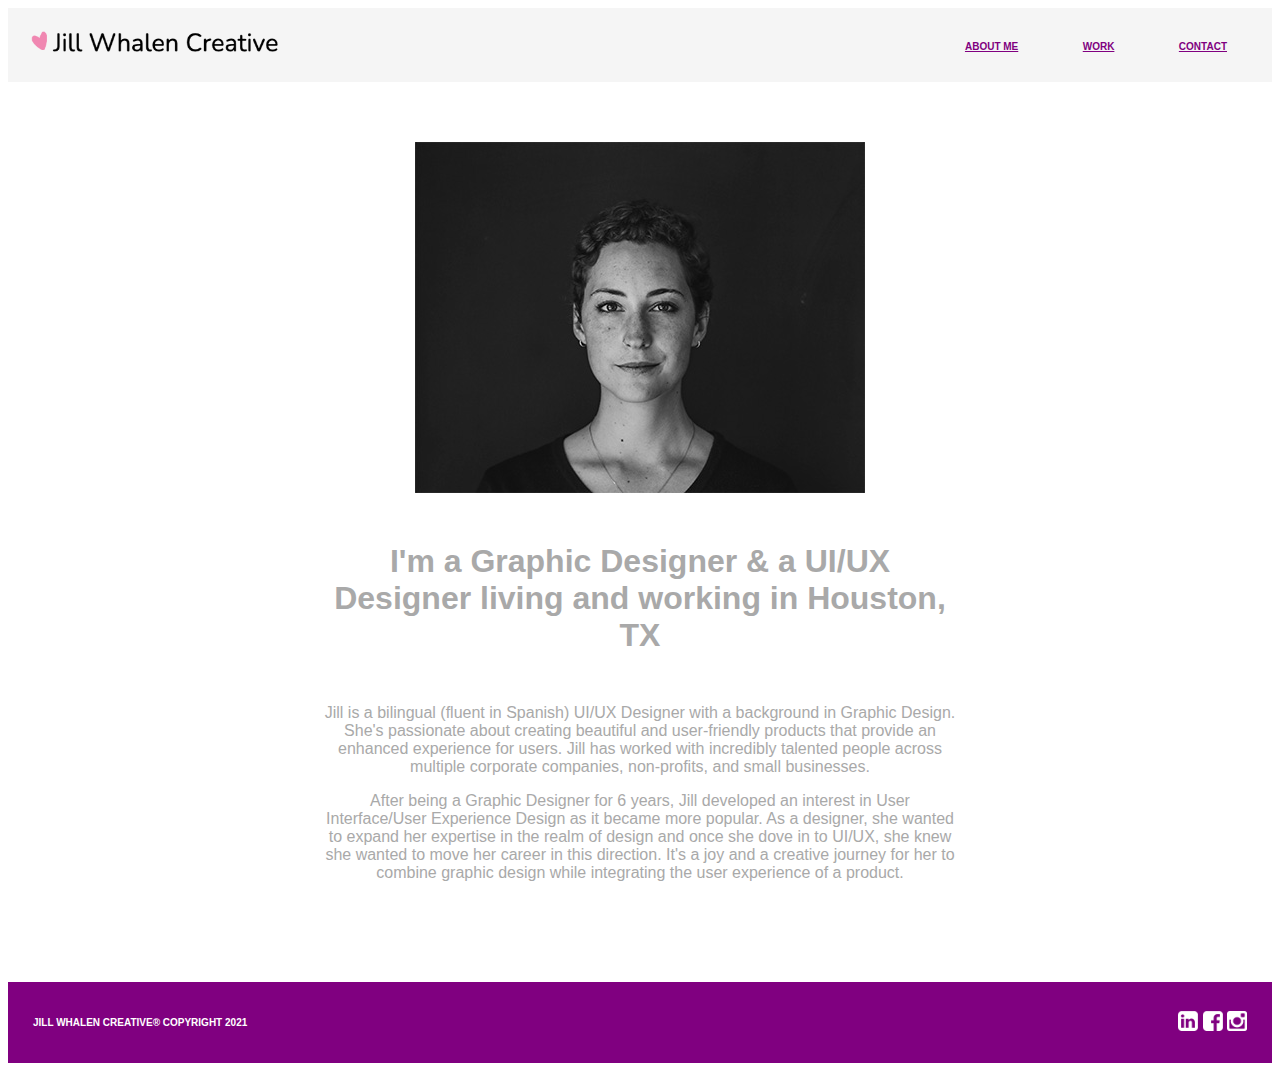
<file: index.html>
<!DOCTYPE html>
<html lang="en">
<head>
    <meta charset="UTF-8">
    <meta name="viewport" content="width=device-width, initial-scale=1.0">
    <title>Jill Whalen Creative</title>
    <link href="css/stylesheet.css" rel="stylesheet"/>

    <link rel="preconnect" href="https://fonts.googleapis.com/css2?family=Poppins:wght@300&display=swap" rel="stylesheet">
<style>
body {
  font-family: "Poppins", sans-serif;
}
</style>
</head>
<body>

<!-- header begin -->
<nav>
    <a href="index.html"><img src="images/vector-creator.png" alt="jill-whalen-creative-logo" style="height:40px;"></a>
<div class="menu-items">
    <a href="index.html">ABOUT ME</a>  
    <a href="index_work.html">WORK</a> 
    <a href="index_contact.html">CONTACT</a> 
</div>
</nav>
</div> 
<!-- header end --> 

<!-- hero image begin -->
<div class="hero-image">
    <img src="images/rachel-mini.jpg" alt="Jill-Whalen-Profile" width="450" height="351">
</div>
<!-- hero image end -->

<!-- copy begin -->
<div class= "graphic-designer">
    <h1>I'm a Graphic Designer & a UI/UX Designer living and working in Houston, TX</h1>
</div>

<div class="about-me">
    <p>Jill is a bilingual (fluent in Spanish) UI/UX Designer with a background in Graphic Design. She's passionate about creating beautiful and user-friendly products that provide an enhanced experience for users. Jill has worked with incredibly talented people across multiple corporate companies, non-profits, and small businesses.</p>
    <p>After being a Graphic Designer for 6 years, Jill developed an interest in User Interface/User Experience Design as it became more popular. As a designer, she wanted to expand her expertise in the realm of design and once she dove in to UI/UX, she knew she wanted to move her career in this direction. It's a joy and a creative journey for her to combine graphic design while integrating the user experience of a product.</p>
</div>
<!-- copy end -->

<!-- footer begin -->
<footer>
<div class="footer-copy">
        <p>JILL WHALEN CREATIVE® COPYRIGHT 2021</p>
    </div>
 
<div class="footer-items">

    <a href="https://www.linkedin.com/in/jill-w/" target="_blank"><img src="images/linked-in.png" alt="linked-in-icon" style="width:20px;height:20px;"></a>

    <a href="https://www.facebook.com/jill.whalen.9" target="_blank"><img src="images/facebook.png" alt="linked-in-icon" style="width:20px;height:20px;"></a>

    <a href="https://www.instagram.com/jilliu/" target="_blank"><img src="images/instagram.png" alt="linked-in-icon" style="width:20px;height:20px;"></a>
</div>
</footer>

</body>
</html>
</file>
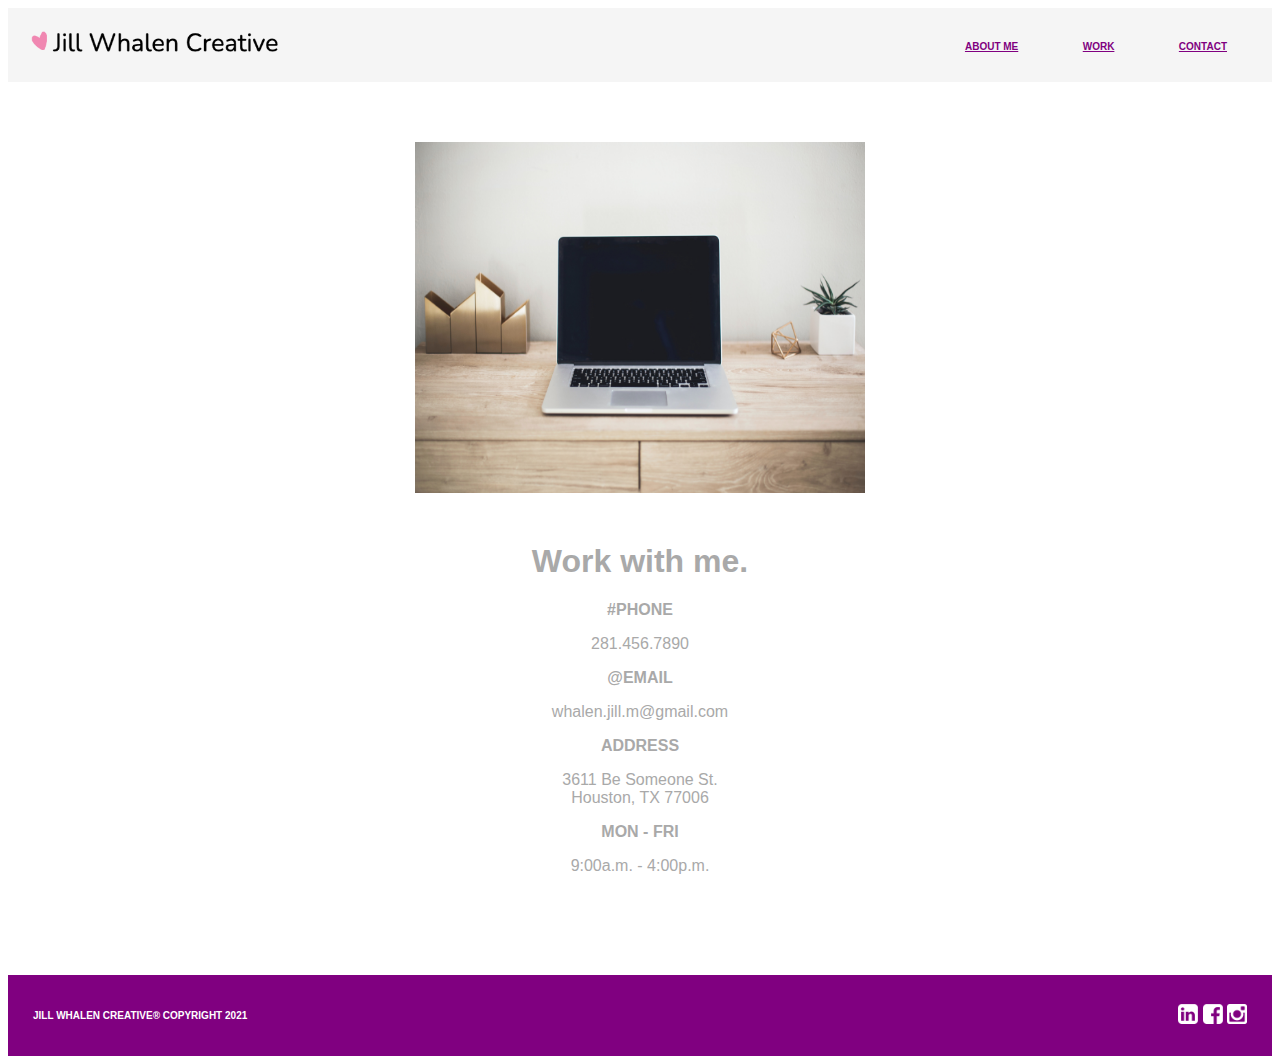
<file: index_contact.html>
<!DOCTYPE html>
<html lang="en">
<head>
    <meta charset="UTF-8">
    <meta name="viewport" content="width=device-width, initial-scale=1.0">
    <title>Jill Whalen Creative</title>
    <link href="css/stylesheet-contact.css" rel="stylesheet"/>

    <style>
        body {
          font-family: "Poppins", sans-serif;
        }
        </style>
</head>
<body>

<!-- header begin -->
<nav>
    <a href="index.html"><img src="images/vector-creator.png" alt="jill-whalen-creative-logo" style="height:40px;"></a>
<div class="menu-items">
    <a href="index.html">ABOUT ME</a>  
    <a href="index_work.html">WORK</a> 
    <a href="index_contact.html">CONTACT</a> 
</div>
</nav>
</div> 
<!-- header end --> 

<!-- hero image begin -->
<div class="hero-image">
    <img src="images/kari-shea-1SAnrIxw5OY-unsplash.jpg" alt="Jill-Whalen-Profile" width="450" height="351">
</div>
<!-- hero image end -->

<!-- copy begin -->
<div class="lets-work-together">
    <h1>Work with me.</h1>
    <p><strong>#PHONE</strong></p>
    <p>281.456.7890</p>
    <p><strong>@EMAIL</strong></p>
    <p>whalen.jill.m@gmail.com</p>
    <strong>ADDRESS</strong>
    <p>3611 Be Someone St. <br> Houston, TX 77006</p>
    <p><strong>MON - FRI</strong> <p>9:00a.m. - 4:00p.m.</p>  
</div>
<!-- copy end -->


<!-- footer begin -->
<footer>
<div class="footer-copy">
        <p>JILL WHALEN CREATIVE® COPYRIGHT 2021</p>
    </div>
 
<div class="footer-items">

    <a href="https://www.linkedin.com/in/jill-w/" target="_blank"><img src="images/linked-in.png" alt="linked-in-icon" style="width:20px;height:20px;"></a>

    <a href="https://www.facebook.com/jill.whalen.9" target="_blank"><img src="images/facebook.png" alt="linked-in-icon" style="width:20px;height:20px;"></a>

    <a href="https://www.instagram.com/jilliu/" target="_blank"><img src="images/instagram.png" alt="linked-in-icon" style="width:20px;height:20px;"></a>
</div>
</footer>

</body>
</html>
</file>
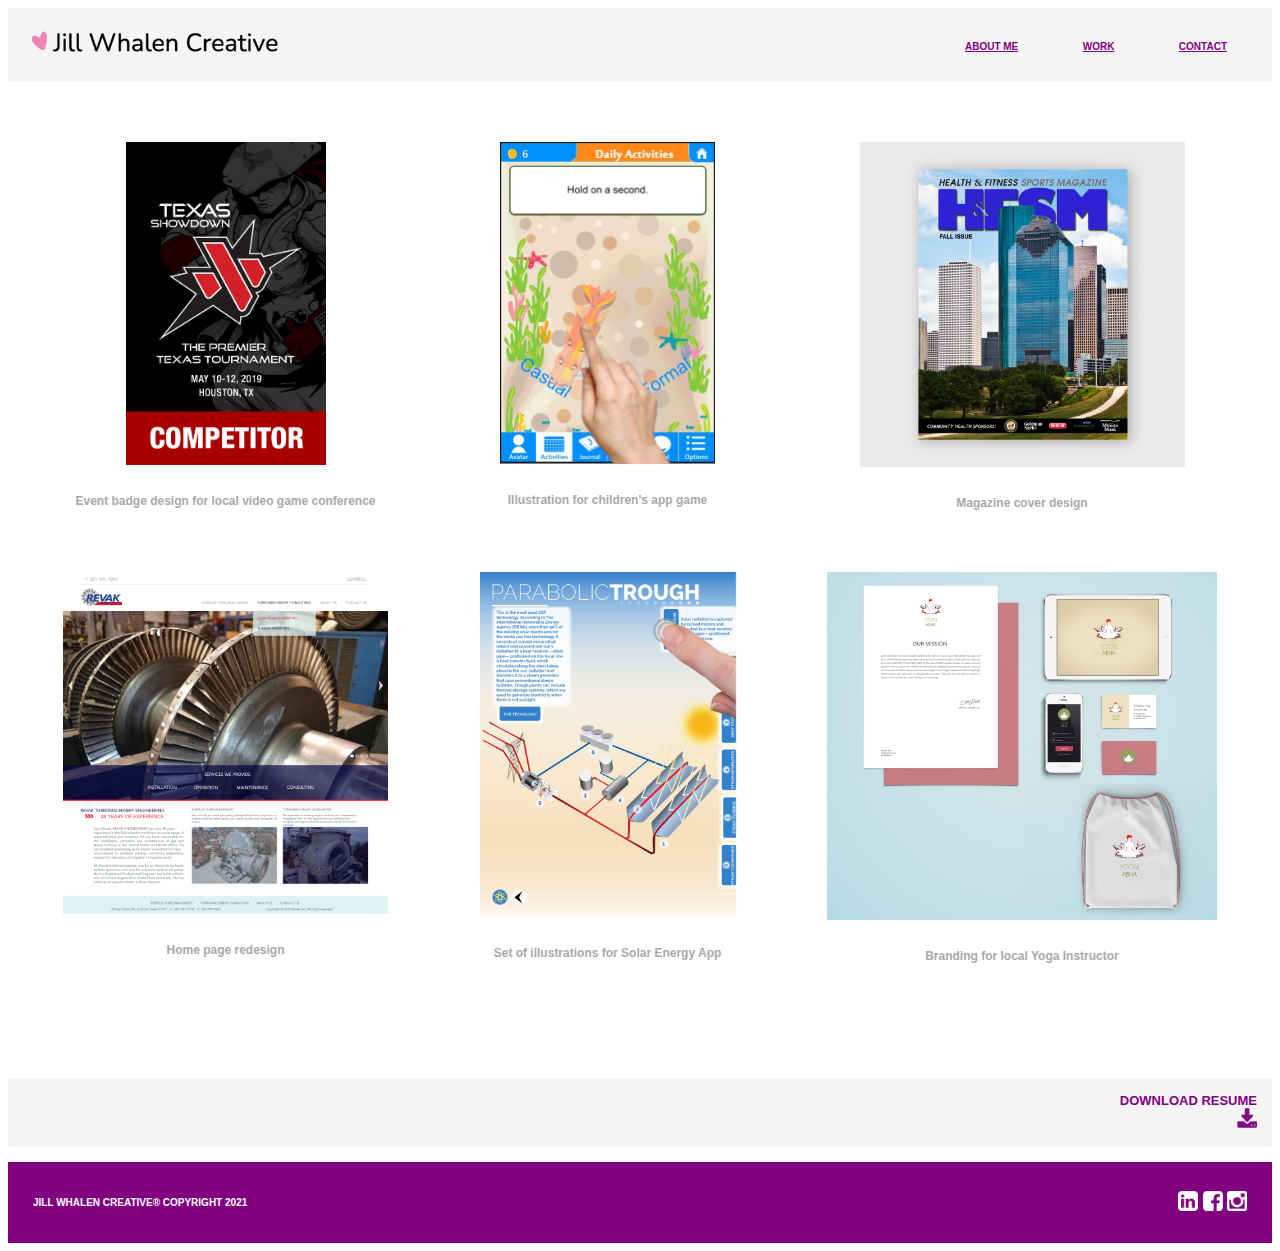
<file: index_work.html>
<!DOCTYPE html>
<html lang="en">
<head>
    <meta charset="UTF-8">
    <meta name="viewport" content="width=device-width, initial-scale=1.0">
    <title>Jill Whalen Creative</title>
    <link href="css/stylesheet-work.css" rel="stylesheet"/>

    <link rel="preconnect" href="https://fonts.googleapis.com/css2?family=Poppins:wght@300&display=swap" rel="stylesheet">
    <style>
    body {
      font-family: "Poppins", sans-serif;
    }
    </style>
</head>
<body>

<!-- header begin -->
<nav>
<a href="index.html"><img src="images/vector-creator.png" alt="jill-whalen-creative-logo" style="height:40px;"></a>
<div class="menu-items">
    <a href="index.html">ABOUT ME</a>  
    <a href="index_work.html">WORK</a> 
    <a href="index_contact.html">CONTACT</a> 
</div>
</nav>
</div> 
<!-- header end --> 

<!-- <div class="gallery-container"> -->

<div class="grid-container">
    <div class="grid-item">
        <img src="images/_gallery/competitor-red.jpg" alt="texas-showdown" style="width:200px"></a>
        <div class="gallery-copy">
        <p>Event badge design for local video game conference</p>
        </div></div>

    <div class="grid-item">
        <img src="images/_gallery/Harris-County-ISD-Fish-Game.jpg" alt="fish-game-app" style="width:215px;"></a>
        <div class="gallery-copy">
        <p>Illustration for children's app game</p>
        </div></div>

    <div class="grid-item">
        <img src="images/_gallery/health_fitness_cover_page_fall.png" alt="health-fitness-magazine-cover" style="width:325px"></a>
        <div class="gallery-copy">
        <p>Magazine cover design</p>
    </div></div>  

    <div class="grid-item">
        <img src="images/_gallery/REVAK4.jpg" alt="revak4" style="width:325px"></a>
        <div class="gallery-copy">
        <p>Home page redesign</p>
    </div></div>

    <div class="grid-item"> 
        <img src="images/_gallery/solar-app-parabolic.jpg" alt="solar-app" style="width:259px"></a>
        <div class="gallery-copy">
        <p>Set of illustrations for Solar Energy App</p>
    </div></div>

    <div class="grid-item">
        <img src="images/_gallery/yogini_abha_mockup.jpg" alt="yogini-abha" style="width:390px"></a>
        <div class="gallery-copy">
        <p>Branding for local Yoga Instructor</p>
        </div></div>

</div>
</div>

<!-- Download Resume begin -->
<div class="download-resume-bar">

<div>
    <div class="download-copy">
        DOWNLOAD RESUME
    </div>
    <div class="download-icon">
    <a href="images/Jill_Whalen_Resume.pdf" download>
        <img src="images/download.png" alt="DOWNLOAD RESUME" width="20px" height="20px">
      </a>
    </div>
</div>
</div>
<!-- Download Resume ends -->

<!-- footer begin -->
<footer>
<div class="footer-copy">
        <p>JILL WHALEN CREATIVE® COPYRIGHT 2021</p>
</div>
 
<div class="footer-items">

    <a href="https://www.linkedin.com/in/jill-w/" target="_blank"><img src="images/linked-in.png" alt="linked-in-icon" style="width:20px;height:20px;"></a>

    <a href="https://www.facebook.com/jill.whalen.9" target="_blank"><img src="images/facebook.png" alt="linked-in-icon" style="width:20px;height:20px;"></a>

    <a href="https://www.instagram.com/jilliu/" target="_blank"><img src="images/instagram.png" alt="linked-in-icon" style="width:20px;height:20px;"></a>
</div>
</footer>

</body>
</html>
</file>
<file: css/stylesheet.css>
nav {
    background-color:whitesmoke;
    padding: 15px;
    display: flex;
    justify-content: space-between;
    align-items: center;
}

.menu-items a {
font-size: 10px;
color: purple;
/* font-family: sans-serif; */
font-weight: Bold;
margin: 30px;
text-align: center
}

.gallery-container {
    border: 3px solid #fff;
    padding: 10px;
    }

.gallery-child {
    width: 20%;
    float: left;
    padding: 10px;
    margin: 10px;
}

.gallery-container {
margin: 25px;
display: flex;
flex-direction: column;
width: 300px;
} 

.gallery:hover {
    border: 1px solid #777;
    }

.gallery-copy {
padding: 15px;
text-align: center;
/* font-family: Arial, Helvetica, sans-serif; */
font-size: 12px;
font-weight: bold;
}

.gallery img {
width: 100%;
height: auto;
}

.hero-image {
width: 450px;
height: 351px;
display: block;
margin-left: auto;
margin-right: auto;
margin-top: 60px;
margin-bottom: 20px;
}

.about-me {
    /* font-family: Arial, Helvetica, sans-serif; */
    color: darkgrey;
    text-align: center;
    width: 50%;
    margin-left: 25%;
    margin-top: 50px;
}
 
.graphic-designer {
    color: darkgrey;
    text-align: center;
    width: 50%;
    margin-left: 25%;
    margin-top: 50px;
}

footer {
    background-color: purple;
    padding: 25px;
    display: flex;
    flex-wrap: wrap;
    justify-content: space-between;
    align-items: center;
    margin-top: 100px;
}

.footer-copy {
    font-size: 10px;   
    color: white;
    /* font-family: sans-serif; */
    font-weight: bold;
    }

.footer-items a {
text-align: center;
}
</file>
<file: css/stylesheet-contact.css>
nav {
    background-color:whitesmoke;
    padding: 15px;
    display: flex;
    justify-content: space-between;
    align-items: center;
}

.menu-items a {
font-size: 10px;
color: purple;
/* font-family: sans-serif; */
font-weight: Bold;
margin: 30px;
text-align: center
}

.hero-image {
    width: 450px;
    height: 351px;
    display: block;
    margin-left: auto;
    margin-right: auto;
    margin-top: 60px;
    margin-bottom: 20px;
    }

.lets-work-together {
    color: darkgrey;
    text-align: center;
    width: 50%;
    margin-left: 25%;
    margin-top: 50px;
}

footer {
    background-color: purple;
    padding: 25px;
    display: flex;
    flex-wrap: wrap;
    justify-content: space-between;
    align-items: center;
    margin-top: 100px;
}

.footer-copy {
    font-size: 10px;   
    color: white;
    /* font-family: sans-serif; */
    font-weight: bold;
    }

.footer-items a {
text-align: center;
}
</file>
<file: css/stylesheet-work.css>
nav {
    background-color:whitesmoke;
    padding: 15px;
    display: flex;
    justify-content: space-between;
    align-items: center;
}

.menu-items a {
font-size: 10px;
color: purple;
/* font-family: sans-serif; */
font-weight: Bold;
margin: 30px;
text-align: center
}

.grid-container {
    display: grid;
    grid-template-columns: auto auto auto;
    background-color:white;
    padding: 10px;
    margin-top: 30px;
  }

  .grid-item {
    background-color: rgba(255, 255, 255, 0.8);
    border: 1px solid white (0, 0, 0, 0.8);
    padding: 20px;
    font-size: 30px;
    text-align: center;
  }

.gallery-container {
    border: 3px solid #fff;
    padding: 10px;
    }

.gallery-child {
    /* width: 20%; */
    float: left;
    padding: 5px;
    margin: 10px;
}

/* .gallery:hover {
    border: 1px solid #777;
    } */

.gallery-copy {
padding: 10px;
text-align: center;
/* font-family: Arial, Helvetica, sans-serif; */
font-size: 12px;
color: darkgrey;
font-weight: bold;
font-variant-caps: normal;
} 

.download-copy {
    font-size: 13px;   
    color:purple;
    /* font-family: sans-serif; */
    font-weight: bold;
    text-align: right;
}

.download-icon {
    text-align: right;
}

.download-resume-bar {
    background-color: whitesmoke;
    padding: 15px;
    margin-top: 5%;
}

footer {
    background-color: purple;
    padding: 25px;
    display: flex;
    flex-wrap: wrap;
    justify-content: space-between;
    align-items: center;
    margin-top: 15px;
}

.footer-copy {
    font-size: 10px;   
    color: white;
    font-family: sans-serif;
    font-weight: bold;
    }

.footer-items a {
text-align: center;
}
</file>
